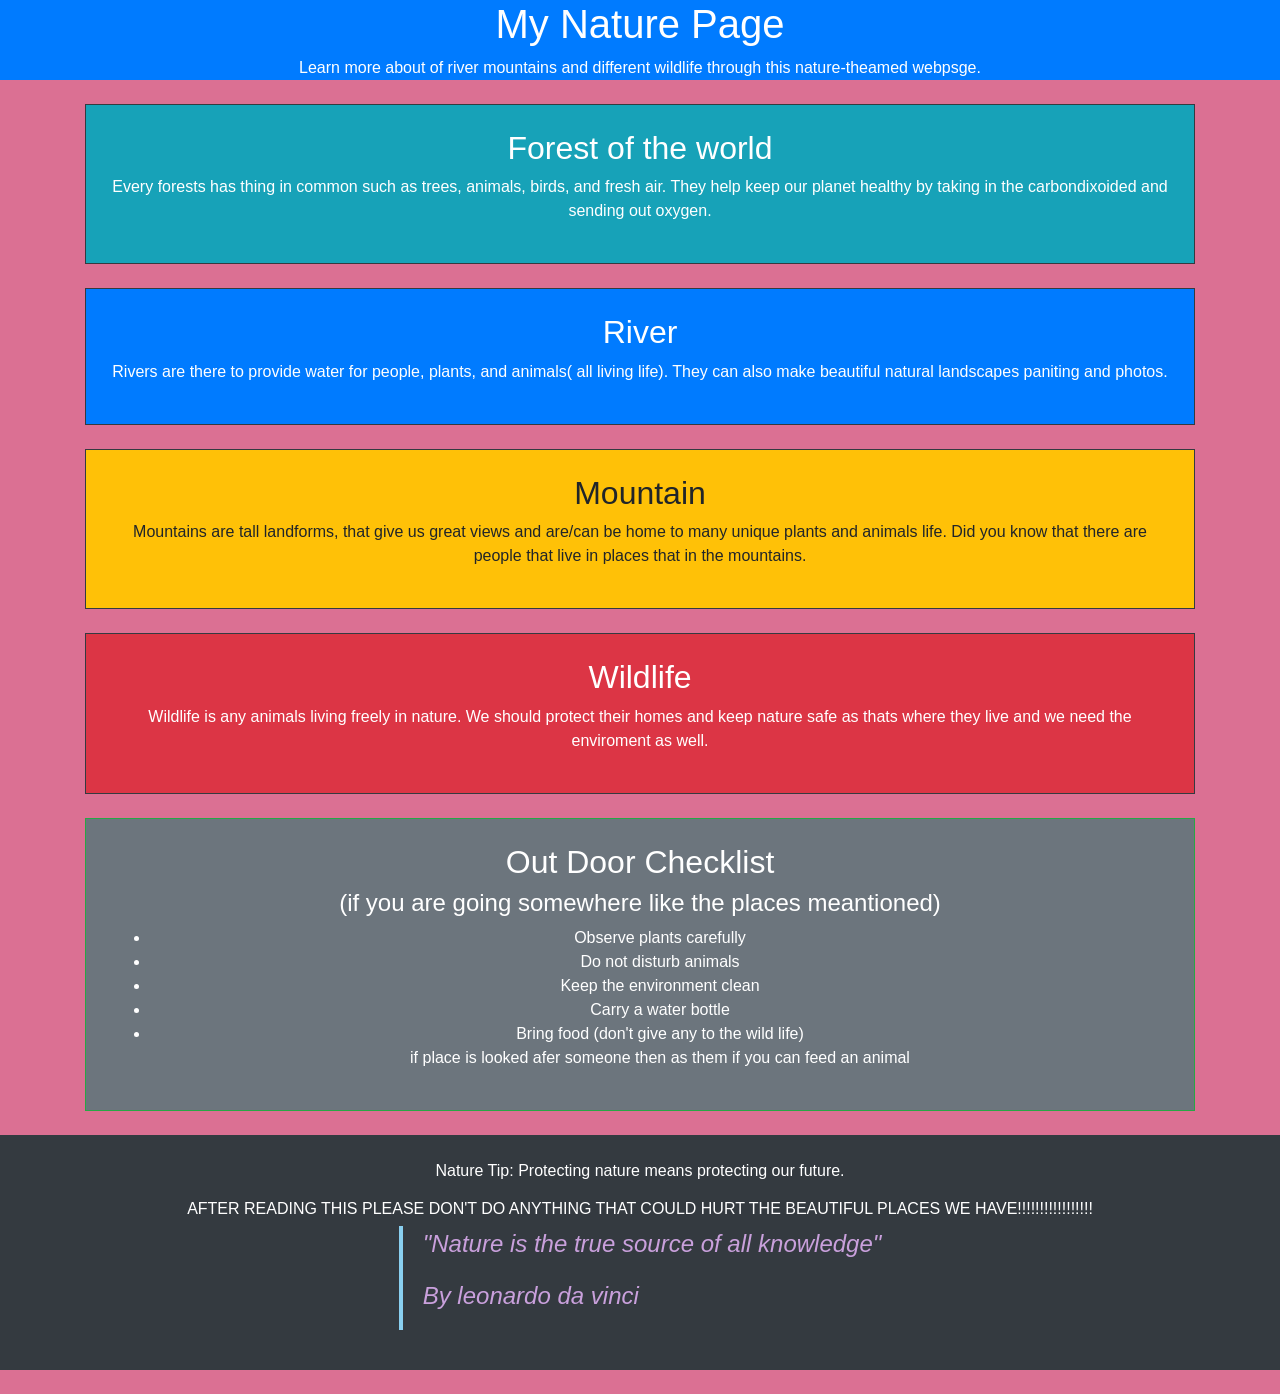
<file: index.HTML>
<!DOCTYPE html>
<html lang="en">
<head>
    <meta charset="UTF-8">
    <meta name="viewport" content="width=device-width, initial-scale=1.0">
    <title>Nature Explourer Page</title>
    <link rel="stylesheet" href="https://cdn.jsdelivr.net/npm/bootstrap@4.5.2/dist/css/bootstrap.min.css">
    <style>
        body{
            background-color: #DB7093;
            text-align: center;
        }
        blockquote{
            border-left: 4px solid #89CFF0;
            padding-left: 20px;
            color: #C9A0DC;
            font-style: italic;
            display: inline-block;
            text-align: left;
            font-size: x-large;
        }
    </style>
</head>
<body>
    <div class="container-fluid bg-primary">
        <div class="container bg-primary text-white p4">
            <h1>My Nature Page</h1>
            <p>Learn more about of river mountains and different wildlife through this nature-theamed webpsge.</p>
        </div>
    </div>
    <div class="container">
        <div class="bg-info text-white p-4 my-4 border border-dark">
      <h2>Forest of the world</h2>
      <p>Every forests has thing in common such as trees, animals, birds, and fresh air. They help keep our planet healthy by taking in the carbondixoided and sending out oxygen.</p>
    </div>
    <div class="bg-primary text-white p-4 my-4 border border-dark">
      <h2>River</h2>
      <p>Rivers are there to provide water for people, plants, and animals( all living life). They can also make beautiful natural landscapes paniting and photos.</p>
    </div>
    <div class="bg-warning p-4 my-4 border border-dark">
      <h2>Mountain</h2>
      <p>Mountains are tall landforms, that give us great views and are/can be home to many unique plants and animals life. Did you know that there are people that live in places that in the mountains.</p>
    </div>
    <div class="bg-danger text-white p-4 my-4 border border-dark">
      <h2>Wildlife</h2>
      <p>Wildlife is any animals living freely in nature. We should protect their homes and keep nature safe as thats where they live and we need the enviroment as well.</p>
    </div>
    <div class="bg-secondary text-white p-4 my-4 border border-success">
      <h2>Out Door Checklist </h2>
      <h4>(if you are going somewhere like the places meantioned)</h4>
      <ul>
        <li>Observe plants carefully</li>
        <li>Do not disturb animals</li>
        <li>Keep the environment clean</li>
        <li>Carry a water bottle</li>
        <li>Bring food (don't give any to the wild life)</li>
        <il>if place is looked afer someone then as them if you can feed an animal</il>
      </ul>
    </div>
    </div>
  </div>
  <div class="container-fluid bg-dark text-white p-4 my-4">
  <p>Nature Tip: Protecting nature means protecting our future.</p>
  <h6>AFTER READING THIS PLEASE DON'T DO ANYTHING THAT COULD HURT THE BEAUTIFUL PLACES WE HAVE!!!!!!!!!!!!!!!!!</h6>
  <blockquote>
    <p>"Nature is the true source of all knowledge"</p>
    <p>By leonardo da vinci</p>
  </blockquote>
  </div>
</body>
</file>
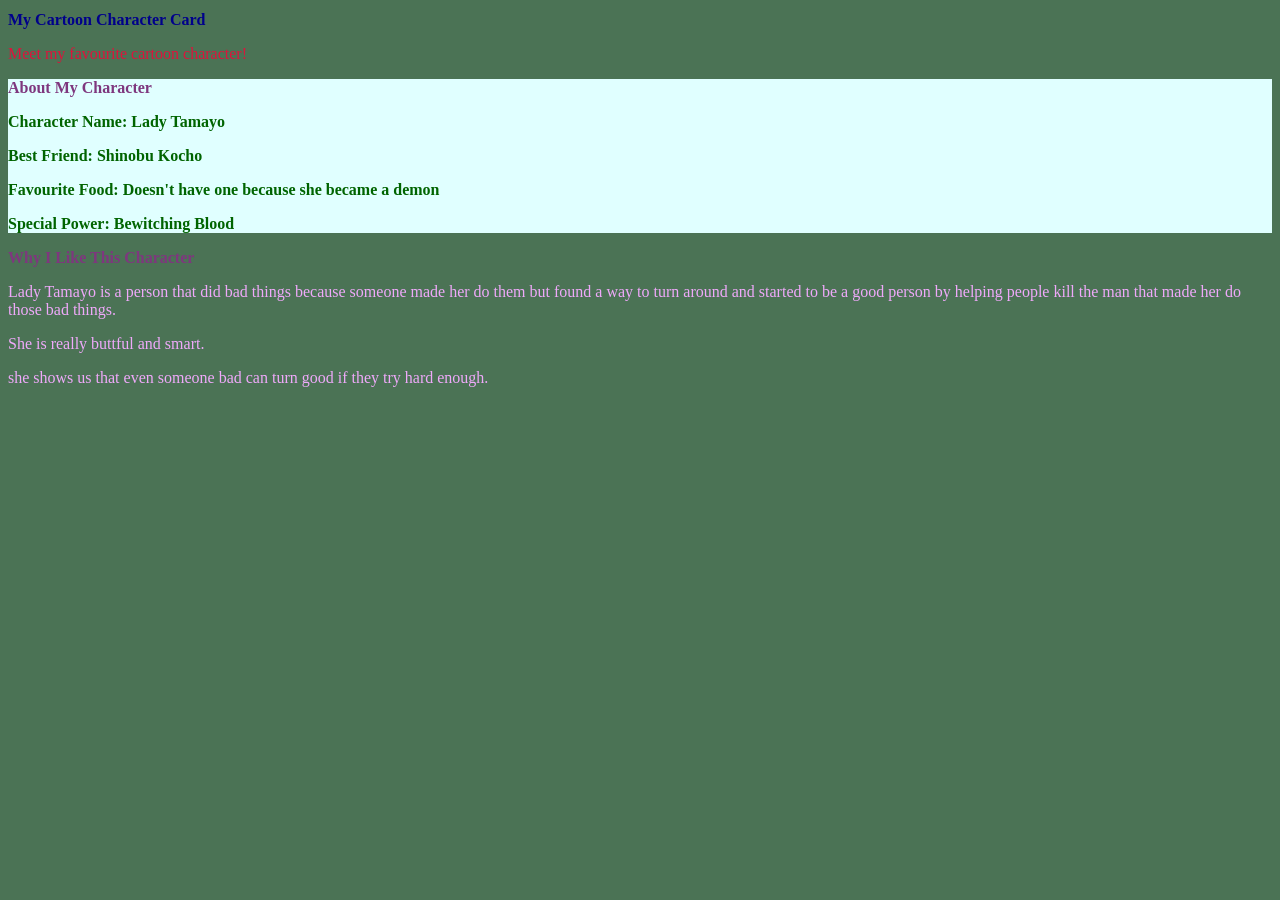
<file: cartooncharactercard.HTML>
<!DOCTYPE html>
<html lang="en">
<head>
  <meta charset="UTF-8">
  <meta name="viewport" content="width=device-width, initial-scale=1.0">
  <title>My Cartoon Character Card</title>

  <style>

    /* Universal Selector - applies to everything on the page */
    * {
      font-size: 16px;
    }

    /* Element Selectors */
    body {
      background-color: rgb(75, 115, 85);
    }

    h1 {
      color: darkblue;
    }

    h2 {
      color: rgb(126, 55, 126);
    }

    p {
      color: rgb(239, 169, 250);
    }

    /* Class Selector */
    .cartoon-detail {
      color: darkgreen;
      font-weight: bold;
    }

    /* ID Selector */
    #cartoon-card {
      background-color: lightcyan;
    }

  </style>

</head>
<body>

  <h1>My Cartoon Character Card</h1>

  <!-- Inline CSS -->
  <p style="color: crimson;">Meet my favourite cartoon character!</p>

  <div id="cartoon-card">

    <h2>About My Character</h2>

    <p class="cartoon-detail">Character Name: Lady Tamayo</p>
    <p class="cartoon-detail">Best Friend: Shinobu Kocho</p>
    <p class="cartoon-detail">Favourite Food: Doesn't have one because she became a demon</p>
    <p class="cartoon-detail">Special Power: Bewitching Blood</p>

  </div>

  <h2>Why I Like This Character</h2>

  <p>Lady Tamayo is a person that did bad things because someone made her do them but found a way to turn around and started to be a good person by helping people kill the man that made her do those bad things.</p>
  <p>She is really buttful and smart.</p>
  <p>she shows us that even someone bad can turn good if they try hard enough.</p>

</body>
</html>
</file>
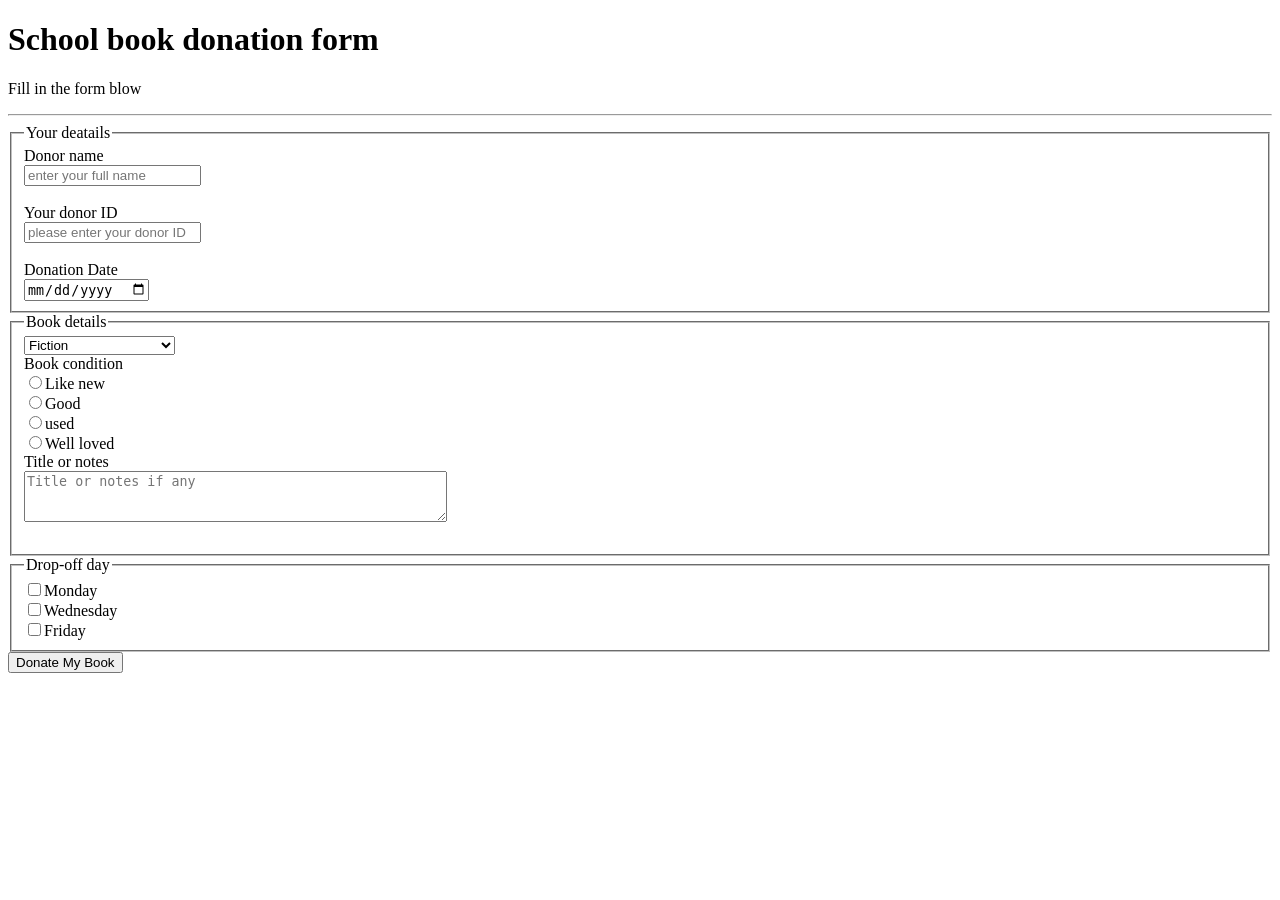
<file: Formehomework.HTML>
<!DOCTYPE html>
<html lang="en">
<head>
    <meta charset="UTF-8">
    <meta name="viewport" content="width=device-width, initial-scale=1.0">
    <title>Book Donation form</title>
</head>
<body>
    <h1>School book donation form</h1>
    <p>Fill in the form blow</p>
    <hr>
    <fieldset>
        <legend>Your deatails</legend>
        <label>Donor name</label><br>
        <input type="text" id="name" placeholder="enter your full name"><br><br>
        <label>Your donor ID</label><br>
        <input type="password" id="pid" placeholder="please enter your donor ID"><br><br>
        <label>Donation Date</label><br>
        <input type="date" id="db">
    </fieldset>
    <fieldset>
        <legend>Book details</legend>
        <select id="genres">
            <option>Fiction</option>
            <option>romance</option>
            <option>horrer</option>
            <option>grafic novials/mangas</option>
            <option>non-fiction</option>
        </select><br>
        <label>Book condition</label><br>
        <input type="radio" name="reation" value="like-new">Like new<br>
        <input type="radio" name="reation" value="good">Good<br>
        <input type="radio" name="reation" value="used">used<br>
        <input type="radio" name="reation" value="well-loved">Well loved<br>
        <label>Title or notes</label><br>
        <textarea id="infor" rows="3" cols="50" placeholder="Title or notes if any"></textarea><br><br>
    </fieldset>
    <fieldset>
        <legend>Drop-off day</legend>
        <input type="checkbox" value="mon">Monday<br>
        <input type="checkbox" value="wed">Wednesday<br>
        <input type="checkbox" value="fri">Friday<br>
    </fieldset>
    <input type="submit" value="Donate My Book">
</body>
</html>
</file>
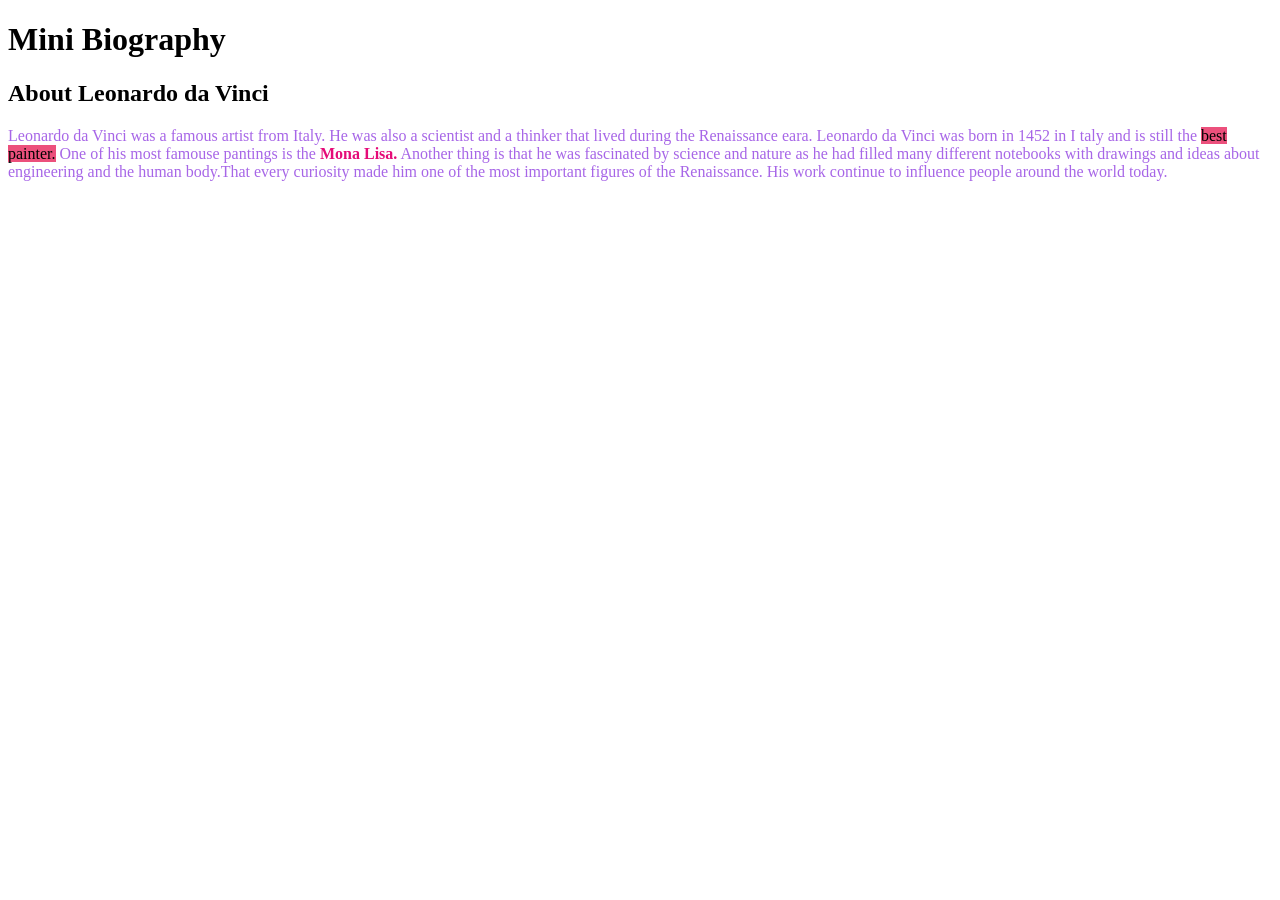
<file: Homework.HTML>
<!DOCTYPE html>
<html>
    <head>
        <title>
            Biography
        </title>
    </head>
    <body>
        <h1>Mini Biography</h1>
        <h2>About Leonardo da Vinci</h2>
        <p style="color: rgb(167, 102, 231);">Leonardo da Vinci was a famous artist from Italy.  He was also a scientist and a thinker that lived during the Renaissance eara.  Leonardo da Vinci was born in 1452 in I taly and is still the <mark style="background-color: rgb(236, 80, 124);">best painter.</mark>  One of his most famouse pantings is the <b style="color: rgb(229, 12, 120);">Mona Lisa.</b>  Another thing is that he was fascinated by science and nature as he had filled many different notebooks with drawings and ideas about engineering and the human body.That every curiosity made him one of the most important figures of the Renaissance.  His work continue to influence people around the world today.</p>
    </body>
</html>
</file>
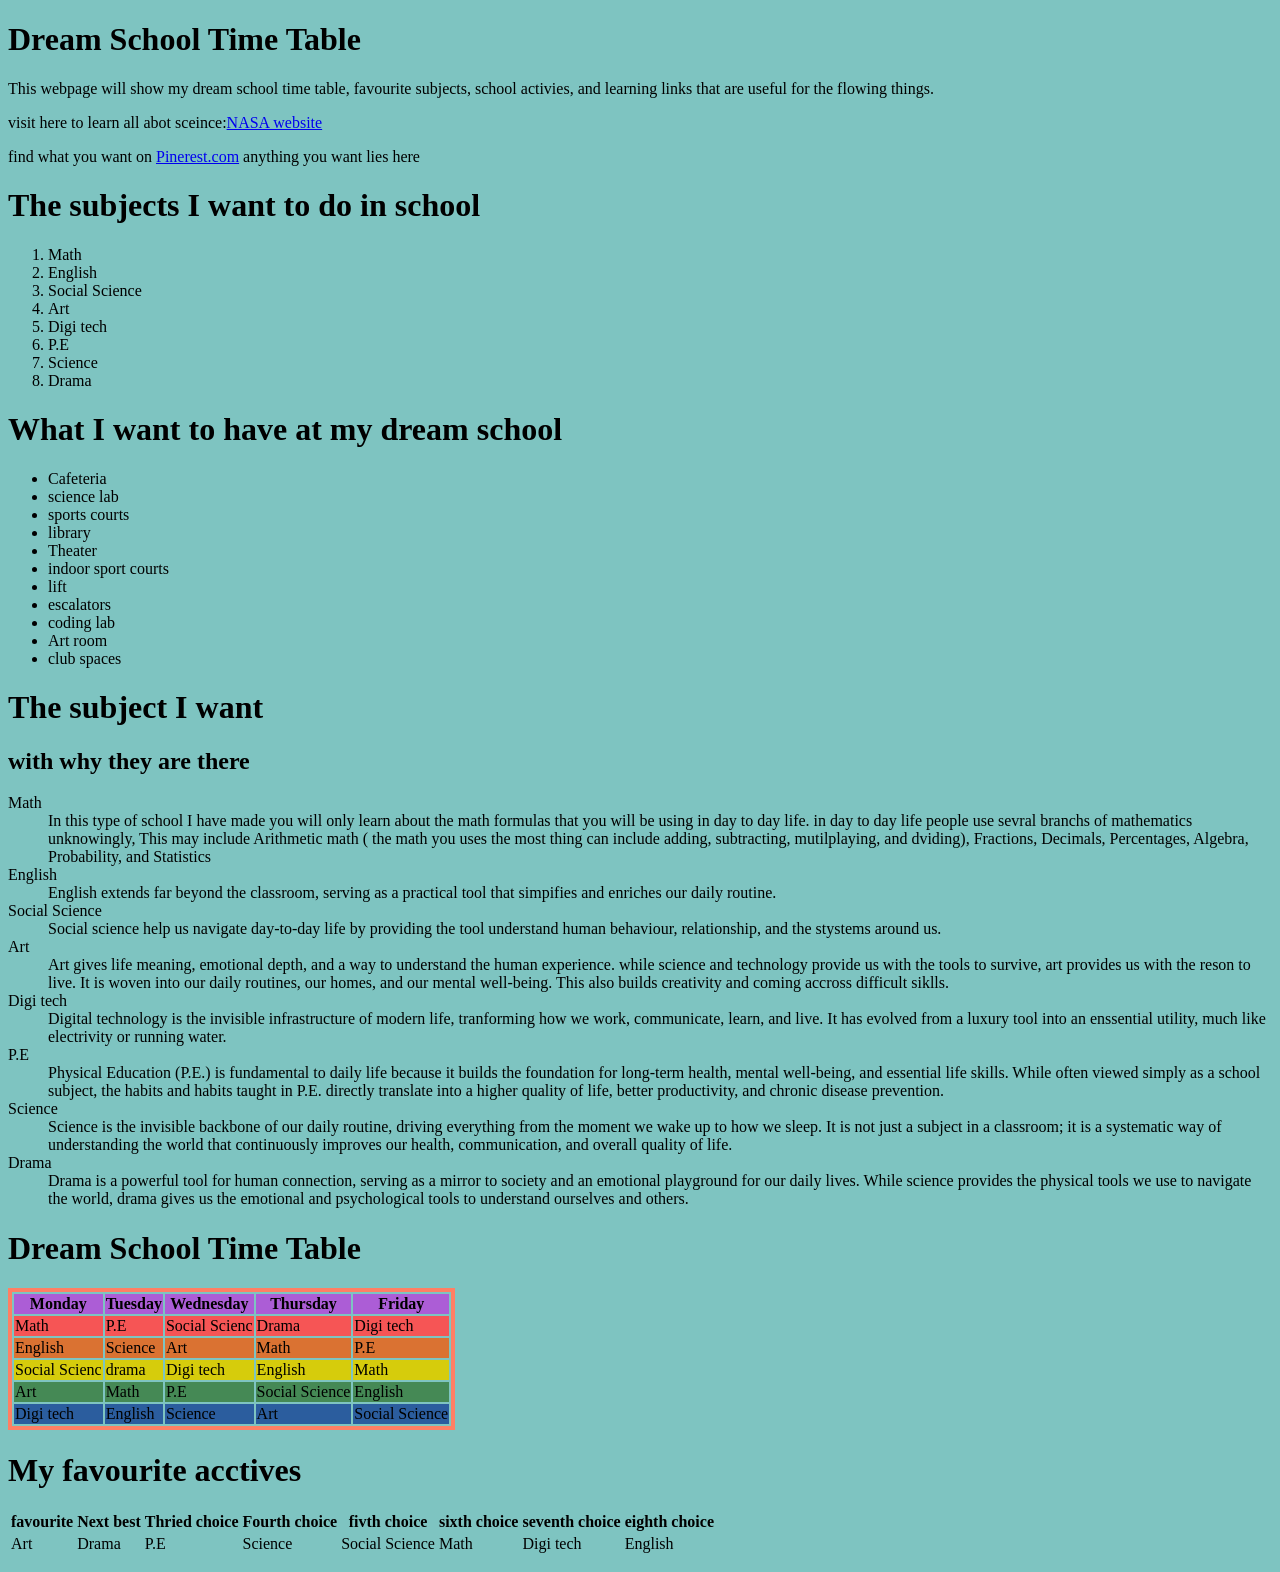
<file: links,lists,tables.HTML>
<!DOCTYPE html>
<html lang="en">
<head>
    <meta charset="UTF-8">
    <meta name="viewport" content="width=device-width, initial-scale=1.0">
    <title>my dream school time table</title>
</head>
<body style="background-color: rgb(126, 196, 193);">
    <h1>Dream School Time Table</h1>
    <p style="font-family: 'Times New Roman', Times, serif;">This webpage will show my dream school time table, favourite subjects, school activies, and learning links that are useful for the flowing things.</p>
   <p style="font-family: 'Times New Roman', Times, serif;">visit here to learn all abot sceince:<a href="https://www.nasa.gov/" target="_blank">NASA website</a> 
</p> 
<p style="font-family: 'Times New Roman', Times, serif;">
    find what you want on
    <a href="https://nz.pinterest.com/" target="_blank"> Pinerest.com</a> anything you want lies here
    
</p>
<p style="font-family: 'Times New Roman', Times, serif;">
    <h1>The subjects I want to do in school</h4>
    <ol>
    
        <li>Math</li>
        <li>English</li>
        <li>Social Science</li>
        <li>Art</li>
        <li>Digi tech</li>
        <li>P.E</li>
        <li>Science</li>
        <li>Drama</li>
    </ol>
    <h1>What I want to have at my dream school</h1>
    <ul>
        <li>Cafeteria</li>
        <li>science lab</li>
        <li>sports courts</li>
        <li>library</li>
        <li>Theater</li>
        <li>indoor sport courts</li>
        <li>lift</li>
        <li>escalators</li>
        <li>coding lab</li>
        <li>Art room</li>
        <li>club spaces</li>
    </ul>
    <h1>The subject I want</h1> 
    <h2>with why they are there</h4>
    <dl>
        <dt>Math</dt>
        <dd>In this type of school I have made you will only learn about the math formulas that you will be using in day to day life. in day to day life people use sevral branchs of mathematics unknowingly, This may include  Arithmetic math ( the math you uses the most thing can include adding, subtracting, mutilplaying, and dviding), Fractions, Decimals, Percentages, Algebra, Probability, and Statistics </dd>
        <dt>English</dt>
        <dd>English extends far beyond the classroom, serving as a practical tool that simpifies and enriches our daily routine. </dd>
        <dt>Social Science</dt>
        <dd>Social science help us navigate day-to-day life by providing  the tool understand human behaviour, relationship, and the stystems around us.<dd>
        <dt>Art</dt>
        <dd>Art gives life meaning, emotional depth, and a way to understand the human experience. while science and technology provide us with the tools to survive, art provides us with the reson to live. It is woven into our daily routines, our homes, and our mental well-being. This also builds creativity and coming accross difficult siklls.</dd>
        <dt>Digi tech</dt>
        <dd>Digital technology is the invisible infrastructure of modern life, tranforming how we work, communicate, learn, and live. It has evolved from a luxury tool into an enssential utility, much like electrivity or running water.</dd>
        <dt>P.E</dt>
        <dd>Physical Education (P.E.) is fundamental to daily life because it builds the foundation for long-term health, mental well-being, and essential life skills. While often viewed simply as a school subject, the habits and habits taught in P.E. directly translate into a higher quality of life, better productivity, and chronic disease prevention.</dd>
        <dt>Science</dt>
        <dd>Science is the invisible backbone of our daily routine, driving everything from the moment we wake up to how we sleep. It is not just a subject in a classroom; it is a systematic way of understanding the world that continuously improves our health, communication, and overall quality of life.</dd>
        <dt>Drama</dt>
        <dd>Drama is a powerful tool for human connection, serving as a mirror to society and an emotional playground for our daily lives. While science provides the physical tools we use to navigate the world, drama gives us the emotional and psychological tools to understand ourselves and others. </dd>
    </dl>
</p>
<p style="font-family: 'Times New Roman', Times, serif;">
 <h1>Dream School Time Table</h1>
    <table style="background-color: rgb(126, 196, 193); border: 4px solid rgb(255, 127, 100)">
        <thead style="background-color:rgb(172, 93, 214)">
            <th>Monday</th>
            <th>Tuesday</th>
            <th>Wednesday</th>
            <th>Thursday</th>
            <th>Friday</th>
        </thead>
        <tbody>
            <tr style="background-color:rgb(246, 85, 85)">
                <td>Math</td>
                <td>P.E</td>
                <td>Social Scienc</td>
                <td>Drama</td>
                <td>Digi tech</td>
                
            </tr>
            <tr style="background-color:rgb(218, 114, 50)">
                <td>English</td>
                <td>Science</td>
                <td>Art</td>
                <td>Math</td>
                <td>P.E</td>
            </tr>
            <tr style="background-color:rgb(214, 204, 12)">
                <td>Social Scienc</td>
                <td>drama</td>
                <td>Digi tech</td>
                <td>English</td>
                <td>Math</td>
            </tr>
            <tr style="background-color:rgb(69, 137, 85)">
                <td>Art</td>
                <td>Math</td>
                <td>P.E</td>
                <td>Social Science</td>
                <td>English</td>
            </tr>
            <tr style="background-color:rgb(43, 93, 158)">
                <td>Digi tech</td>
                <td>English</td>
                <td>Science</td>
                <td>Art</td>
                <td>Social Science</td>
            </tr>
        </tbody>
    </table>
</p>
<p>
    <h1>My favourite acctives</h1>
    <table>
        <th>favourite</th>
        <th>Next best</th>
        <th>Thried choice</th>
        <th>Fourth choice</th>
        <th>fivth choice</th>
        <th>sixth choice</th>
        <th>seventh choice</th>
        <th>eighth choice</th>
        <tr>
            <td>Art</td>
            <td>Drama</td>
            <td>P.E</td>
            <td>Science</td>
            <td>Social Science</td>
            <td>Math</td>
            <td>Digi tech</td>
            <td>English</td>
        </tr>
    </table>
</p>

</body>
</html>
</file>
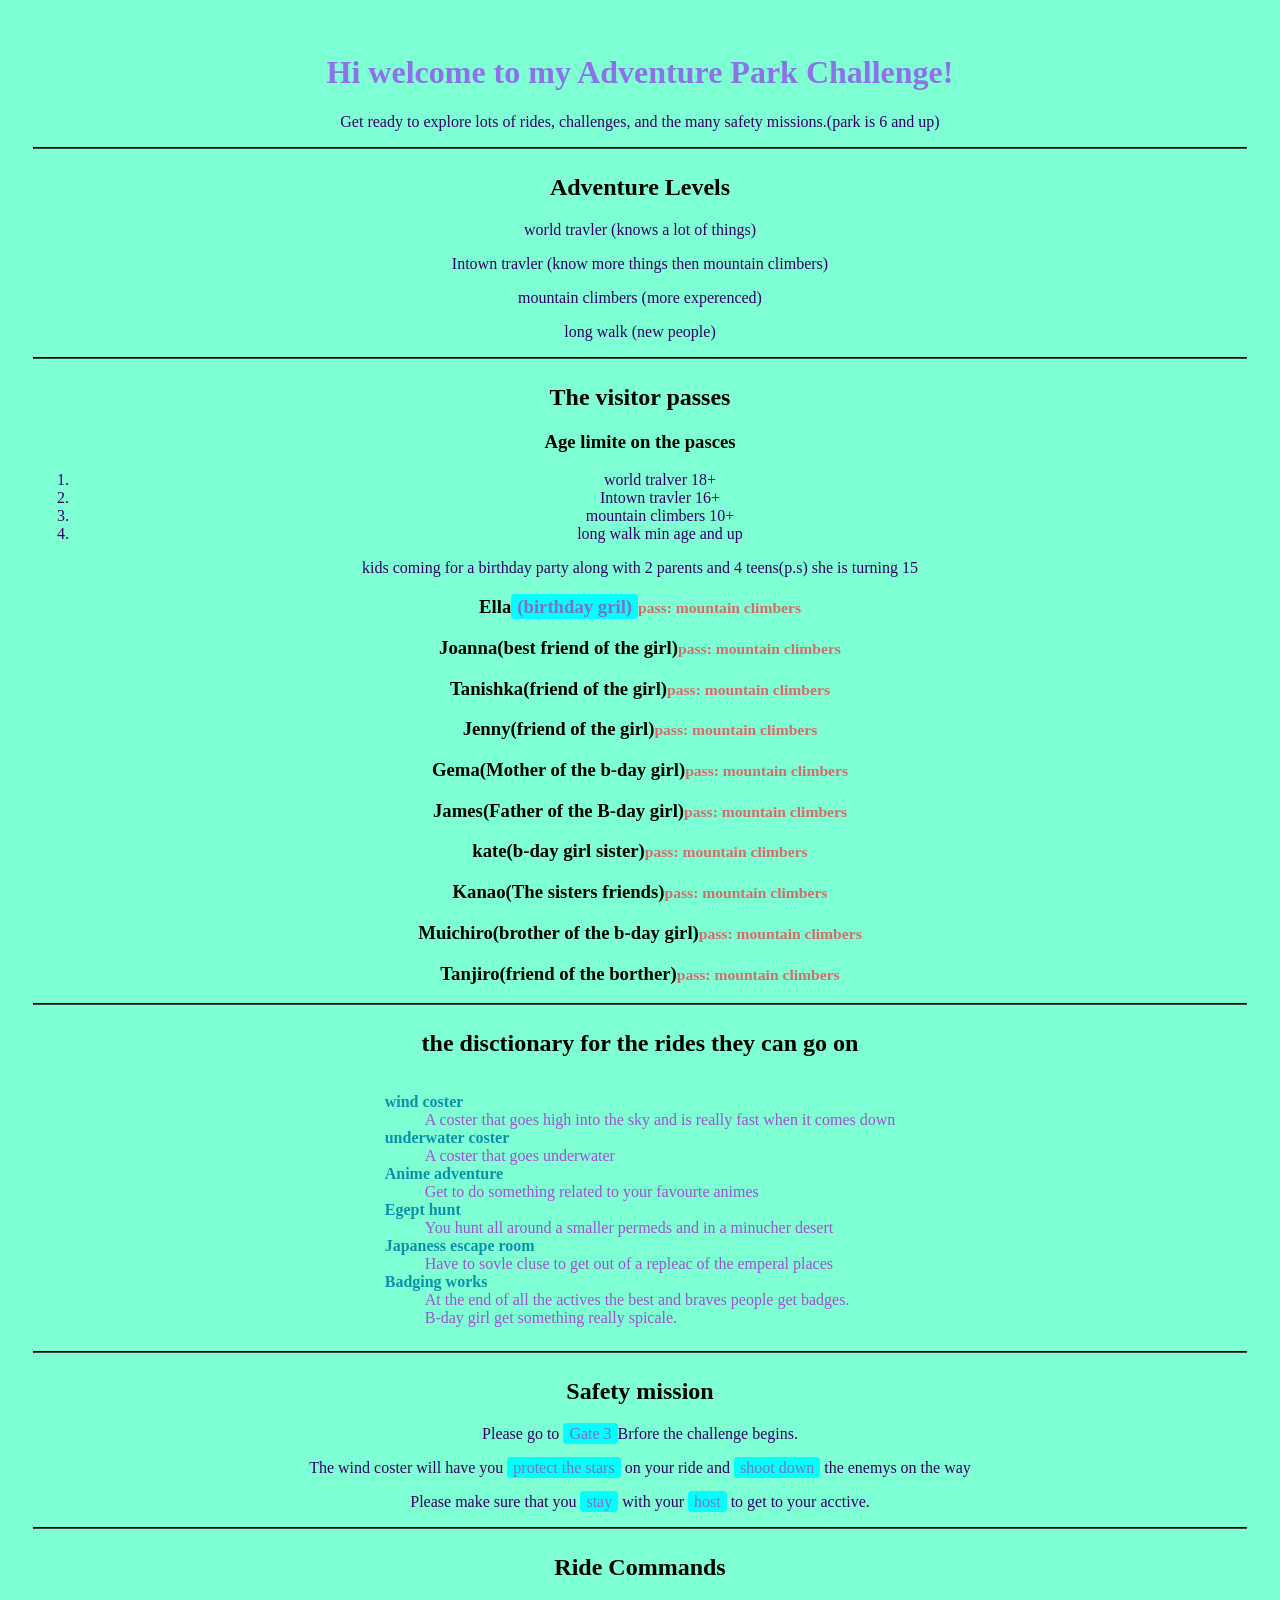
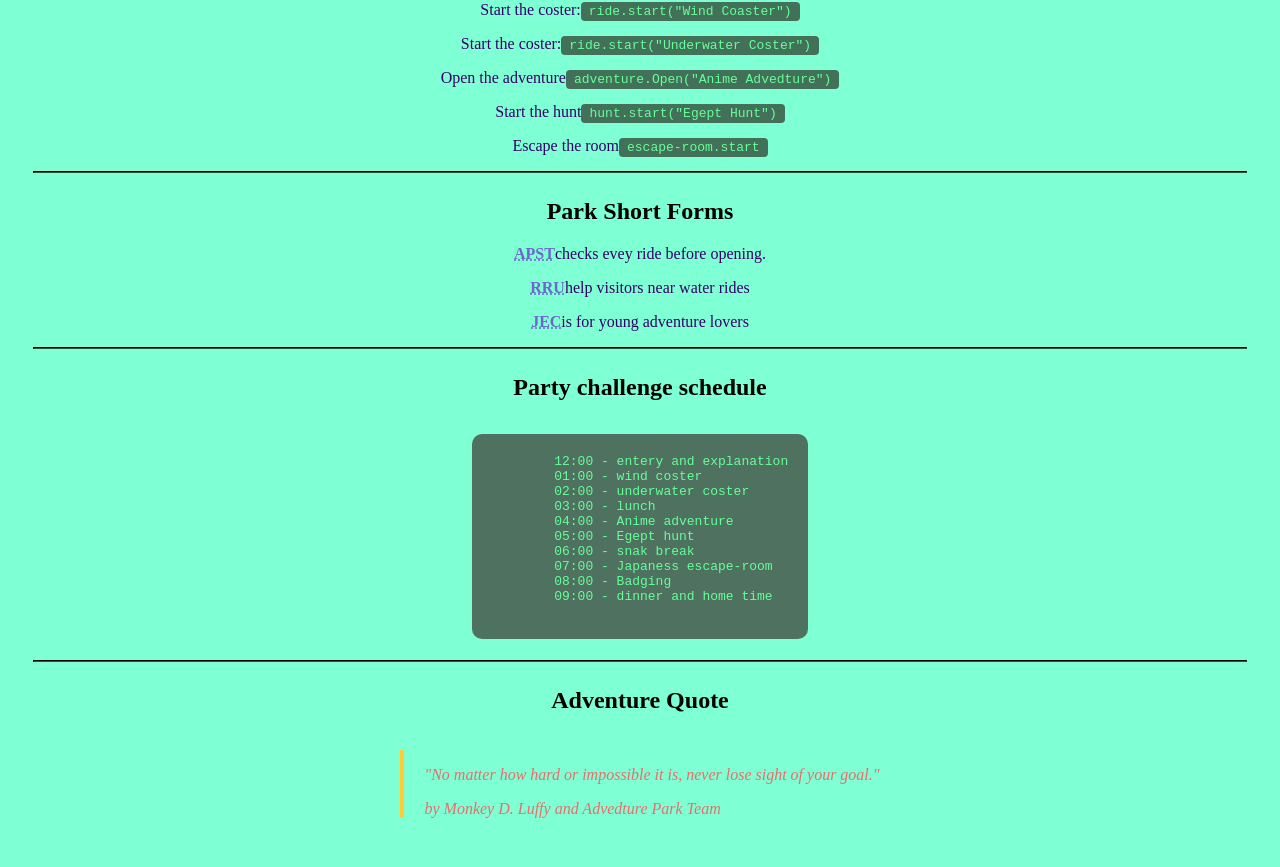
<file: myadevencherpark.HTML>
<!DOCTYPE html>
<html lang="en">
<head>
    <meta charset="UTF-8">
    <meta name="viewport" content="width=device-width, initial-scale=1.0">
    <title>Advedture Park Challenge</title>
    <link rel="stylesheet" herf="https://maxcdn.bootstrapcdn.com/bootstrap/4.3.1/css/bootstrap.min.css">
    <style>
        body{
            background-color: aquamarine;
            color: #330066;
            font-family: 'Times New Roman', Times, serif;
            text-align: center;
            padding: 25px;
        }
        h1{
            color: #8e70e9;
        }
        h2{
            color: #000000;
            margin-top: 25px;
        }
        h3{
            color: #000000;
        }
        small{
            color: #d56b6b;
        }
        dl{
            text-align: left;
            display: inline-block;
        }
        dt{
            color: #0c90a8;
            font-weight: bold;
        }
        dd{
            color: #a152ce;
        }
        mark{
            background-color: aqua;
            color: rgb(118, 118, 194);
            padding: 2px 6px;
            border-radius: 4px;
        }
        code{
            background-color: #427059;
            color: #66ff99;
            padding: 2px 8px;
            border-radius: 4px;
            font-size: 16pcx;
        }
        abbr{
            color: #6b67cc;
            font-weight:bold ;
            cursor: help;
        }
        pre{
            background-color: #4e7160;
            color: #66ff99;
            padding: 20px;
            border-radius: 10px;
            display: inline-block;
            text-align: left;
        }
        blockquote{
            border-left: 4px solid #ffcc33;
            padding-left: 20px;
            color: #e86e6e;
            font-style: italic;
            display: inline-block;
            text-align: left;
        }
        hr{
            border-color: #2f4f3f;
        }
</style>
</head>
<body>
    <h1>Hi welcome to my Adventure Park Challenge!</h1>
    <p>Get ready to explore lots of rides, challenges, and the many safety missions.(park is 6 and up)</p>
    
    <hr>

    <h2>Adventure Levels</h2>
    <p class="display-1">
        world travler (knows a lot of things)
    </p>
    <p class="display-2">
        Intown travler (know more things then mountain climbers)
    </p>
    <p class="display-3">
        mountain climbers (more experenced)
    </p>
    <p class="display-4">
        long walk (new people)
    </p>
    
    <hr>

    <h2>The visitor passes</h2>
    <h3>Age limite on the pasces</h3>
    <ol>
        <li>world tralver 18+</li>
        <li>Intown travler 16+</li>
        <li>mountain climbers 10+</li>
        <li>long walk min age and up</li>
    </ol>
    <p>kids coming for a birthday party along with 2 parents and 4 teens(p.s) she is turning 15</p>
    <h3>Ella<mark>(birthday gril)</mark><small>pass: mountain climbers</small></h3>
    <h3>Joanna(best friend of the girl)<small>pass: mountain climbers</small></h3>
    <h3>Tanishka(friend of the girl)<small>pass: mountain climbers</small></h3>
    <h3>Jenny(friend of the girl)<small>pass: mountain climbers</small></h3>
    <h3>Gema(Mother of the b-day girl)<small>pass: mountain climbers</small></h3>
    <h3>James(Father of the B-day girl)<small>pass: mountain climbers</small></h3>
    <h3>kate(b-day girl sister)<small>pass: mountain climbers</small></h3>
    <h3>Kanao(The sisters friends)<small>pass: mountain climbers</small></h3>
    <h3>Muichiro(brother of the b-day girl)<small>pass: mountain climbers</small></h3>
    <h3>Tanjiro(friend of the borther)<small>pass: mountain climbers</small></h3>
    
    <hr>

    <h2> the disctionary for the rides they can go on</h2>
    <dl>
        <dt>wind coster</dt>
        <dd>A coster that goes high into the sky and is really fast when it comes down</dd>
         <dt>underwater coster</dt>
        <dd>A coster that goes underwater</dd>
         <dt>Anime adventure</dt>
        <dd>Get to do something related to your favourte animes</dd>
         <dt>Egept hunt</dt>
        <dd>You hunt all around a smaller permeds and in a minucher desert</dd>
         <dt>Japaness escape room</dt>
        <dd>Have to sovle cluse to get out of a repleac of the emperal places</dd>
        <dt>Badging works</dt>
        <dd>At the end of all the actives the best and braves people get badges.<br>B-day girl get something really spicale.</dd>
    </dl>
   
    <hr>
    
    <h2>Safety mission</h2>
    <p>Please go to <mark>Gate 3</mark>Brfore the challenge begins.</p>
    <p>The wind coster will have you <mark>protect the stars</mark> on your ride and <mark>shoot down</mark> the enemys on the way</p>
    <p>Please make sure that you <mark>stay</mark> with your <mark>host</mark> to get to your acctive.</p>
    
    <hr>

    <h2>Ride Commands</h2>
    <p>Start the coster:<code>ride.start("Wind Coaster")</code></p>
    <p>Start the coster:<code>ride.start("Underwater Coster")</code></p>
    <p>Open the adventure<code>adventure.Open("Anime Advedture")</code></p>
    <p>Start the hunt<code>hunt.start("Egept Hunt")</code></p>
    <p>Escape the room<code>escape-room.start</code></p>

    <hr>
    <h2>Park Short Forms</h2>
    <p><abbr title="Advedture Park Safety Team">APST</abbr>checks evey ride before opening.</p>
    <p><abbr title="River Rescue Unit">RRU</abbr>help visitors near water rides</p>
    <p><abbr title="Junior Explorer Cluc">JEC</abbr>is for young adventure lovers</p>

    <hr>
    <h2>Party challenge schedule</h2>
    <pre>
        12:00 - entery and explanation
        01:00 - wind coster
        02:00 - underwater coster
        03:00 - lunch
        04:00 - Anime adventure
        05:00 - Egept hunt
        06:00 - snak break
        07:00 - Japaness escape-room
        08:00 - Badging
        09:00 - dinner and home time
    </pre>

    <hr>
    <h2>Adventure Quote</h2>
    <blockquote class="blockquote">
        <p>"No matter how hard or impossible it is, never lose sight of your goal."</p>
        <footer class="blockquote-footer"> by Monkey D. Luffy and Advedture Park Team
    </blockquote>
</body>
</html>
</file>
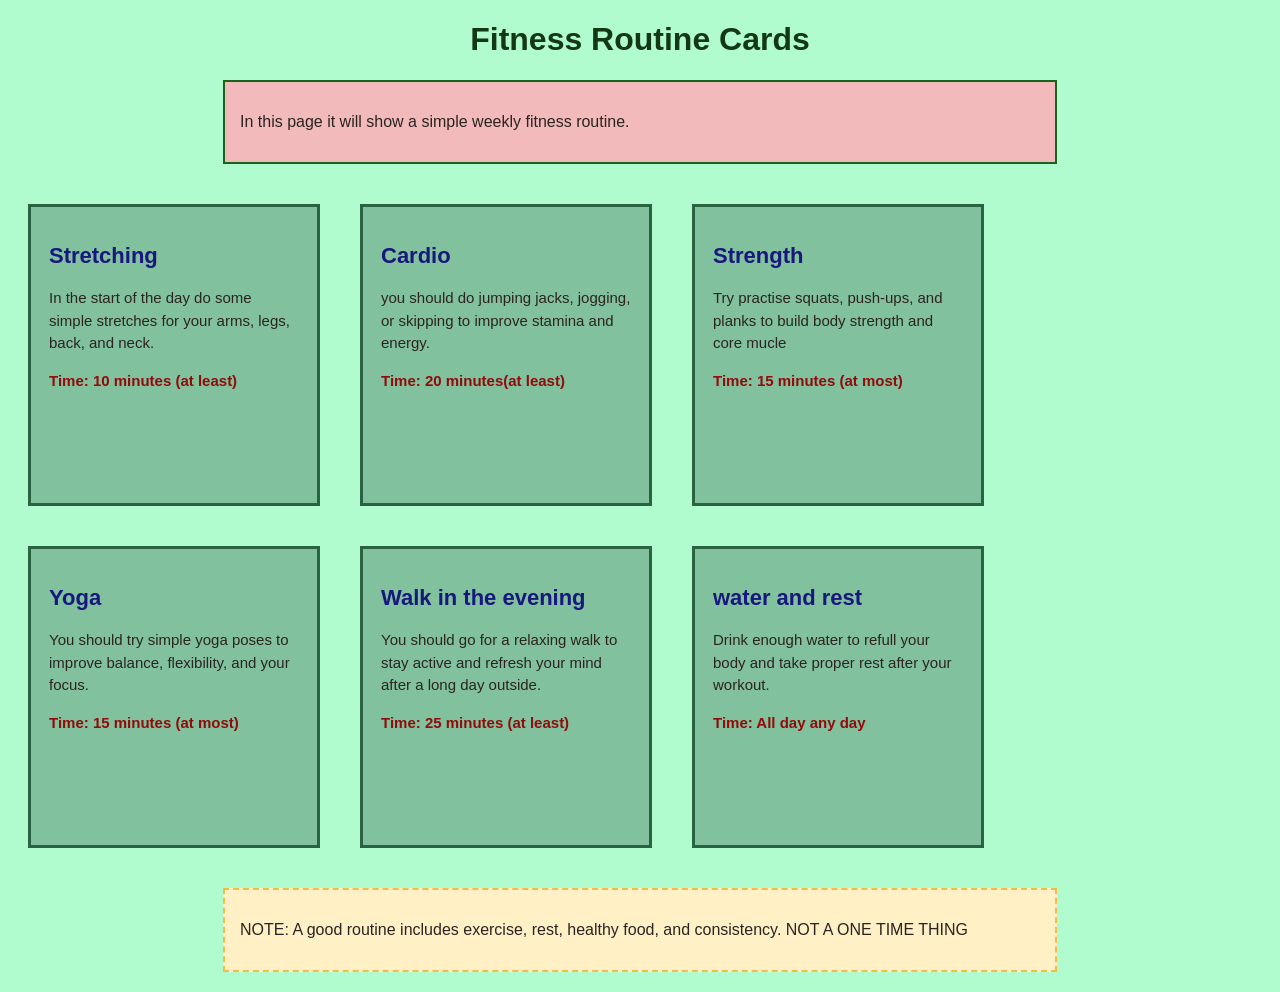
<file: myfitnesscard.HTML>
<!DOCTYPE html>
<html>
<head>
  <title>My Fitness Routine Cards</title>
 
  <style>
    body {
      font-family: Arial, sans-serif;
      background-color: #b0fccf;
      color: #2c2323;
    }
 
    h1 {
      text-align: center;
      color: rgb(19, 56, 19);
    }
 
    .intro {
      width: 800px;
      margin: 20px auto;
      padding: 15px;
      border: 2px solid rgb(26, 99, 26);
      background-color: #f2baba;
    }
 
    .routine-card {
      width: 250px;
      height: 260px;
      float: left;
      margin: 20px;
      padding: 18px;
      border: 3px solid rgb(41, 99, 66);
      background-color: rgb(129, 193, 157);;
    }
 
    .routine-card h2 {
      color: rgb(23, 23, 126);
      font-size: 22px;
    }
 
    .routine-card p {
      font-size: 15px;
      line-height: 1.5;
    }
 
    .time {
      color: rgb(146, 10, 10);
      font-weight: bold;
    }
 
    .clear-section {
      clear: both;
    }
 
    .note {
      width: 800px;
      margin: 20px auto;
      padding: 15px;
      border: 2px dashed rgb(247, 186, 73);
      background-color: #fff1c5;
      
    }
  </style>
</head>
 
<body>
 
  <h1>Fitness Routine Cards</h1>
 
  <div class="intro">
    <p>
      In this page it will show a simple weekly fitness routine.
    </p>
  </div>
 
  <div class="routine-card">
    <h2>Stretching</h2>
    <p>
      In the start of the day do some simple stretches for your arms, legs, back, and neck.
    </p>
    <p class="time">Time: 10 minutes (at least)</p>
  </div>
 
  <div class="routine-card">
    <h2>Cardio</h2>
    <p>
      you should do jumping jacks, jogging, or skipping to improve stamina and energy.
    </p>
    <p class="time">Time: 20 minutes(at least)</p>
  </div>
 
  <div class="routine-card">
    <h2>Strength</h2>
    <p>
      Try practise squats, push-ups, and planks to build body strength and core mucle
    </p>
    <p class="time">Time: 15 minutes (at most)</p>
  </div>
 
  <div class="clear-section"></div>
 
  <div class="routine-card">
    <h2>Yoga</h2>
    <p>
      You should try simple yoga poses to improve balance, flexibility, and your focus.
    </p>
    <p class="time">Time: 15 minutes (at most)</p>
  </div>
 
  <div class="routine-card">
    <h2>Walk in the evening</h2>
    <p>
      You should go for a relaxing walk to stay active and refresh your mind after a long day outside.
    </p>
    <p class="time">Time: 25 minutes (at least)</p>
  </div>
 
  <div class="routine-card">
    <h2>water and rest</h2>
    <p>
      Drink enough water to refull your body and take proper rest after your workout.
    </p>
    <p class="time">Time: All day any day</p>
  </div>
 
  <div class="clear-section"></div>
 
  <div class="note">
    <p>
      NOTE: A good routine includes exercise, rest, healthy food,
      and consistency. NOT A ONE TIME THING
    </p>
  </div>
 
</body>
</html>
</file>
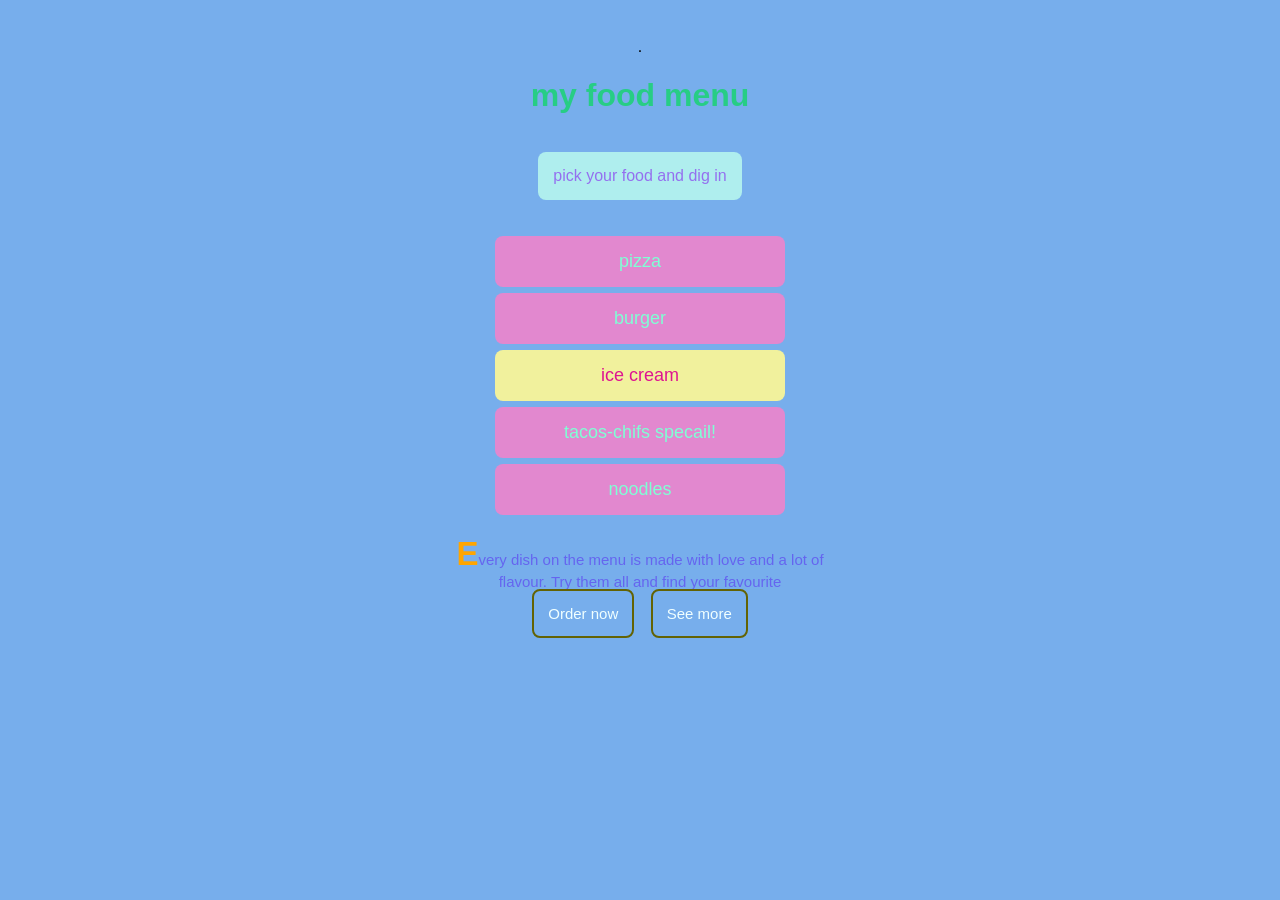
<file: myfoodmenu.HTML>
<!DOCTYPE html>
<html lang="en">
<head>
    <meta charset="UTF-8">
    <meta name="viewport" content="width=device-width, initial-scale=1.0">
    <title>My food menu</title>
    <style>
        body{
            font-family:Arial;
            background-color: rgb(119, 174, 236);
            padding: 30px;
            text-align:center;
        }
        h1{
            color: rgb(39, 205, 133);
        }
        h1+p{
            background: paleturquoise;
            padding:15px ;
            border-radius: 8px;
            color: rgb(148, 112, 239);
            display: inline-block;
        }
        ul{
            padding: 0;
            margin-top: 20px;
        }
        ul >li{
            list-style: none;
            font-size: 18px;
            color: aquamarine;
            padding: 15px;
            margin: 6px auto;
            width:260px;
            background: rgb(226, 136, 207);
            border-radius: 8px;
        }
        ul li:nth-child(3){
            background: rgb(241, 241, 157);
            color: rgb(222, 20, 145);
        }
        .desc{
            color: rgb(101, 101, 239);
            margin-top:20px ;
            font-size: 15px;
            max-width: 400px;
            margin-left: auto;
            margin-right: auto;
        }
        .desc::first-letter{
           font-size: 220%;
           color: orange;
           font-weight: bold;
        }
        .link{margin-top: 25px;}
        a{
            color: azure;
            text-decoration: none;
            font-size: 15px;
            margin: 6px;
            padding: 14px;
            border: 2px solid rgb(99, 99, 4);
            border-radius: 8px;
        }
        a:hover{
            background: rgb(0, 255, 38);
            color: white;
        }
    </style>.
</head>
<body>
    <h1>my food menu</h1>
    <p>pick your food and dig in</p>
    <ul>
        <li>pizza</li>
        <li>burger</li>
        <li>ice cream</li>
        <li>tacos-chifs specail!</li>
        <li>noodles</li>
    </ul>
    <p class="desc">Every dish on the menu is made with love and a lot of flavour. Try them all and find your favourite</p>
    <div class="links">
        <a herf="#">Order now</a>
        <a herf="#">See more</a>
    </div>
</body>
</html>
</file>
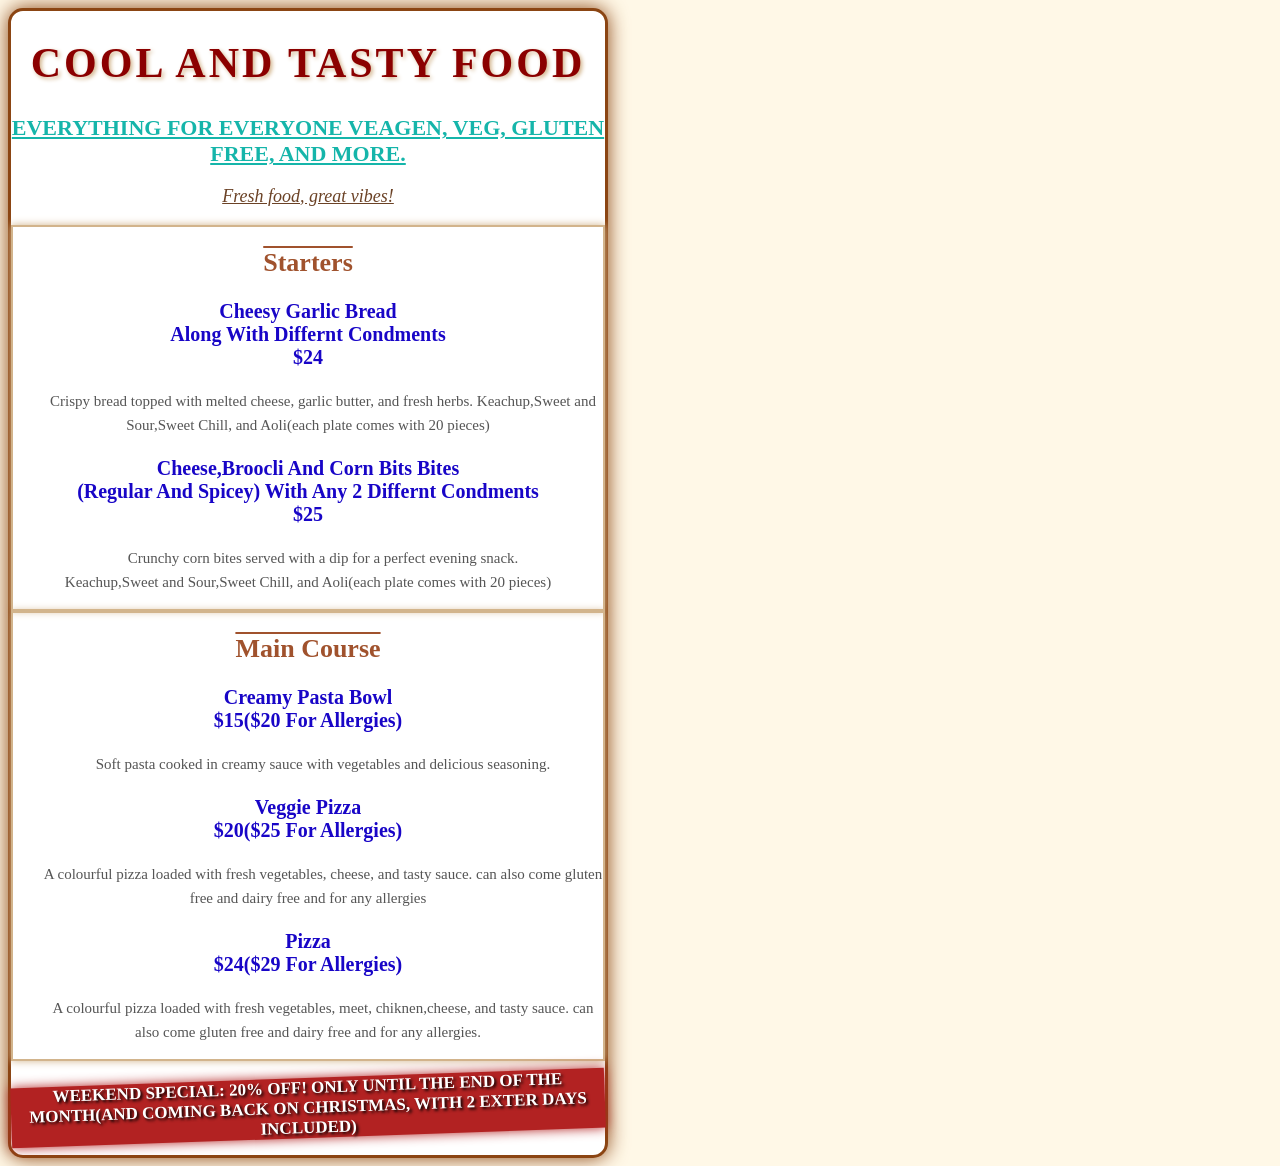
<file: Restaurantmenucard.HTML>
<!DOCTYPE html>
<html>
<head>
  <title>Restaursnt menu</title>
  <link rel="stylesheet" href="homeworkstyle.CSS">
</head>
 
<body>
 
  <div class="menu-card">
 
    <h1 class="restaurant-name">Cool and Tasty Food</h1>
    <h2 class="restaurant-discription">Everything for everyone veagen, veg, gluten free, and more.</h2>
 
    <p class="tagline">Fresh food, great vibes!</p>
 
    <div class="menu-section">
      <h2 class="section-title">starters</h2>
 
      <p class="dish-name">cheesy garlic bread<br> along with differnt condments <br>$24</p>
      <p class="dish-description">
        Crispy bread topped with melted cheese, garlic butter, and fresh herbs. 
        Keachup,Sweet and Sour,Sweet Chill, and Aoli(each plate comes with 20 pieces)
      </p>
 
      <p class="dish-name">Cheese,broocli and corn bits bites<br>
        (regular and spicey) with any 2 differnt condments<br>
        $25
      </p>
      <p class="dish-description">
        Crunchy corn bites served with a dip for a perfect evening snack.<br>
        Keachup,Sweet and Sour,Sweet Chill, and Aoli(each plate comes with 20 pieces)
      </p>
    </div>
 
    <div class="menu-section">
      <h2 class="section-title">main course</h2>
 
      <p class="dish-name">creamy pasta bowl<br>$15($20 for allergies) </p>
      <p class="dish-description">
        Soft pasta cooked in creamy sauce with vegetables and delicious seasoning.
      </p>
 
      <p class="dish-name">veggie pizza<br>$20($25 for allergies) </p>
      <p class="dish-description">
        A colourful pizza loaded with fresh vegetables, cheese, and tasty sauce. can also come gluten free and dairy free and for any allergies
      </p>
      <p class="dish-name">pizza<br>$24($29 for allergies)</p>
      <p class="dish-description">
        A colourful pizza loaded with fresh vegetables, meet, chiknen,cheese, and tasty sauce. can also come gluten free and dairy free and for any allergies.
      </p>
    </div>
 
    <p class="special-offer">Weekend special: 20% off! only until the end of the month(and coming back on christmas, with 2 exter days included)</p>
 
  </div>
 
</body>
</html>
</file>
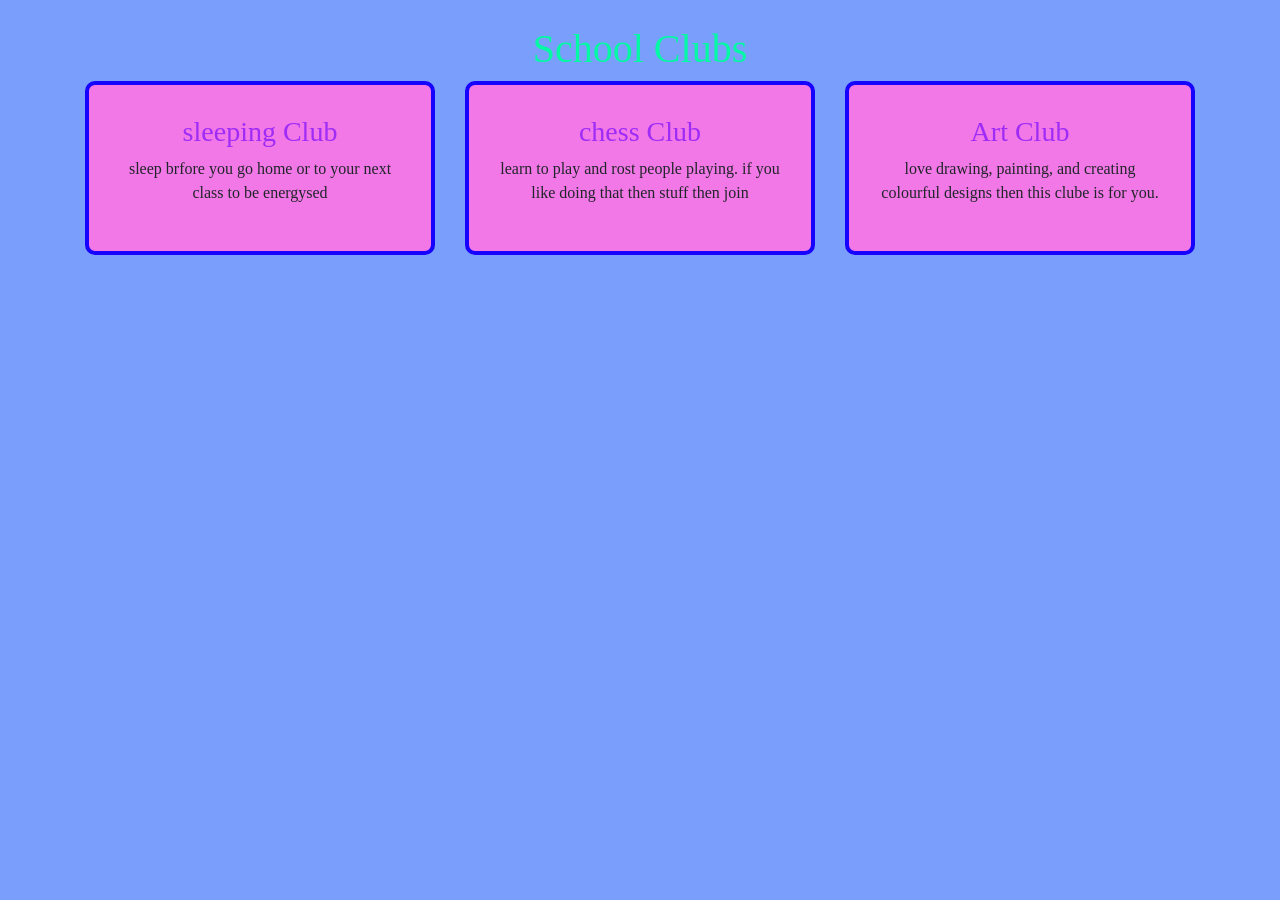
<file: schoolclubhomework.HTML>
<!DOCTYPE html>
<html>
<head>
  <title>School Club Website</title>
  <meta charset="utf-8">
  <meta name="viewport" content="width=device-width, initial-scale=1">

  <!-- STEP 1 - Bootstrap CSS link -->
  <link rel="stylesheet"
    href="https://maxcdn.bootstrapcdn.com/bootstrap/4.3.1/css/bootstrap.min.css">

  <style>
    body {
      background-color: #799efc;
      font-family: 'Times New Roman', Times, serif;
      padding: 25px 10px;
    }
    h1 {
      text-align: center;
      color: #03f9a3;
    }
    .club-card {
      text-align: center;
      border: 4px solid #1702ff;
      border-radius: 10px;
      padding: 30px;
      margin-bottom: 25px;
      background-color: #f278e8;
    }
    .club-card h3 {
      color: #9e2cf6;
    }
  </style>
</head>
<body>

  <h1>School Clubs</h1>
  <div class="container">
    <div class="row">
      <div class="col-12 col-md-6 col-lg-4">
        <div class="club-card">
          <h3>sleeping Club</h3>
          <p>sleep brfore you go home or to your next class to be energysed</p>
        </div>
      </div>

      <div class="col-12 col-md-6 col-lg-4">
        <div class="club-card">
          <h3>chess Club</h3>
          <p>learn to play and rost people playing. if you like doing that then stuff then join </p>
        </div>
      </div>

      <div class="col-12 col-md-12 col-lg-4">
        <div class="club-card">
          <h3>Art Club</h3>
          <p> love drawing, painting, and creating colourful designs then this clube is for you.</p>
        </div>
      </div>

    </div>
  </div>

  <!-- STEP 5 - Bootstrap JS script -->
  <script src="https://maxcdn.bootstrapcdn.com/bootstrap/4.3.1/js/bootstrap.min.js">
  </script>

</body>
</html>
</file>
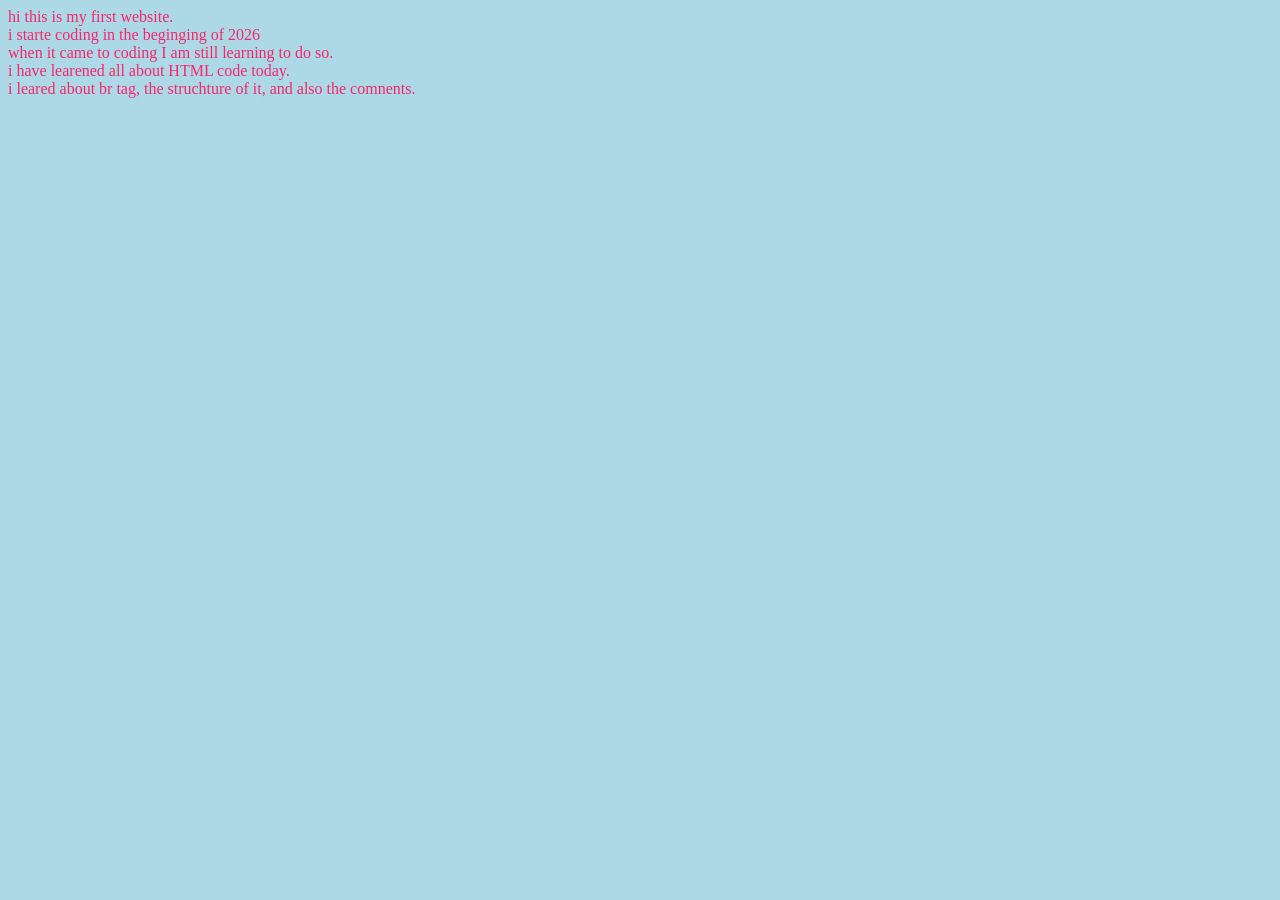
<file: structure.0.2.HTML>
<!DOCTYPE html>
<HTML>
    <head>
        <title>
            my first website
        </title>
    </head>
    <body style="background-color: lightblue;">
     <span style="color: rgb(248, 39, 109);"> hi this is my first website.<br>i starte coding in the beginging of 2026 <br>when it came to coding I am still learning to do so.<br>i have learened all about HTML code today.<br>i leared about br tag, the struchture of it, and also the comnents.

     </span>
        <!--this is the peace of code I made on satuarday the 12th of september 2026-->
        <!--I added new thing to the websit on sunday the 13th of september 2026-->
    </body>
</html>
</file>
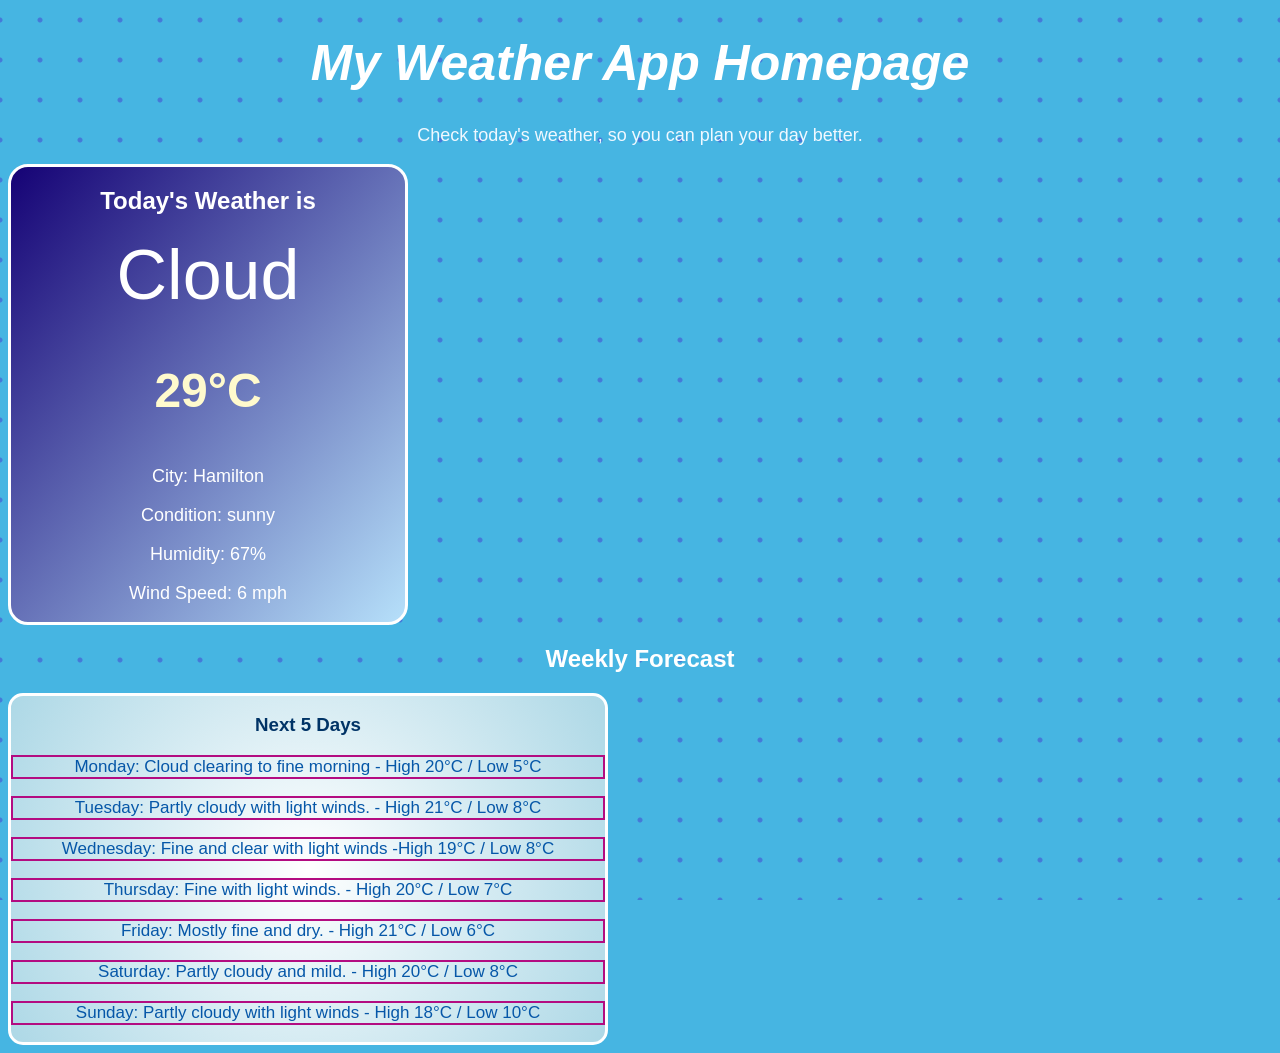
<file: weatherapphomework.HTML>
<!DOCTYPE html>
<html>
<head>
  <title>My Weather App Homepage</title>
  <link rel="stylesheet" href="weatherappstyle.CSS">
</head>
 
<body>
 
  <h1>My Weather App Homepage</h1>
 
  <p class="subtitle">
    Check today's weather, so you can plan your day better.
  </p>
 
  <div class="weather-card">
    <h2>Today's Weather is</h2>
 
    <div class="weather-icon">Cloud</div>
 
    <p id="temperature">29°C</p>
 
    <p class="details">City: Hamilton</p>
    <p class="details">Condition: sunny</p>
    <p class="details">Humidity: 67%</p>
    <p class="details">Wind Speed: 6 mph</p>
  </div>
 
  <h2>Weekly Forecast</h2>
 
  <div class="forecast-section">
    <h3 class="forecast-title">Next 5 Days</h3>
 
    <p class="day">Monday: Cloud clearing to fine morning - High 20°C / Low 5°C</p>
    <p class="day">Tuesday: Partly cloudy with light winds. -  High 21°C / Low 8°C</p>
    <p class="day">Wednesday: Fine and clear with light winds -High 19°C / Low 8°C</p>
    <p class="day">Thursday: Fine with light winds. - High 20°C / Low 7°C </p>
    <p class="day">Friday: Mostly fine and dry. -  High 21°C / Low 6°C</p>
    <p class="day">Saturday: Partly cloudy and mild. - High 20°C / Low 8°C</p>
    <p class="day">Sunday: Partly cloudy with light winds - High 18°C / Low 10°C</p>
  </div>
 
</body>
</html>
</file>
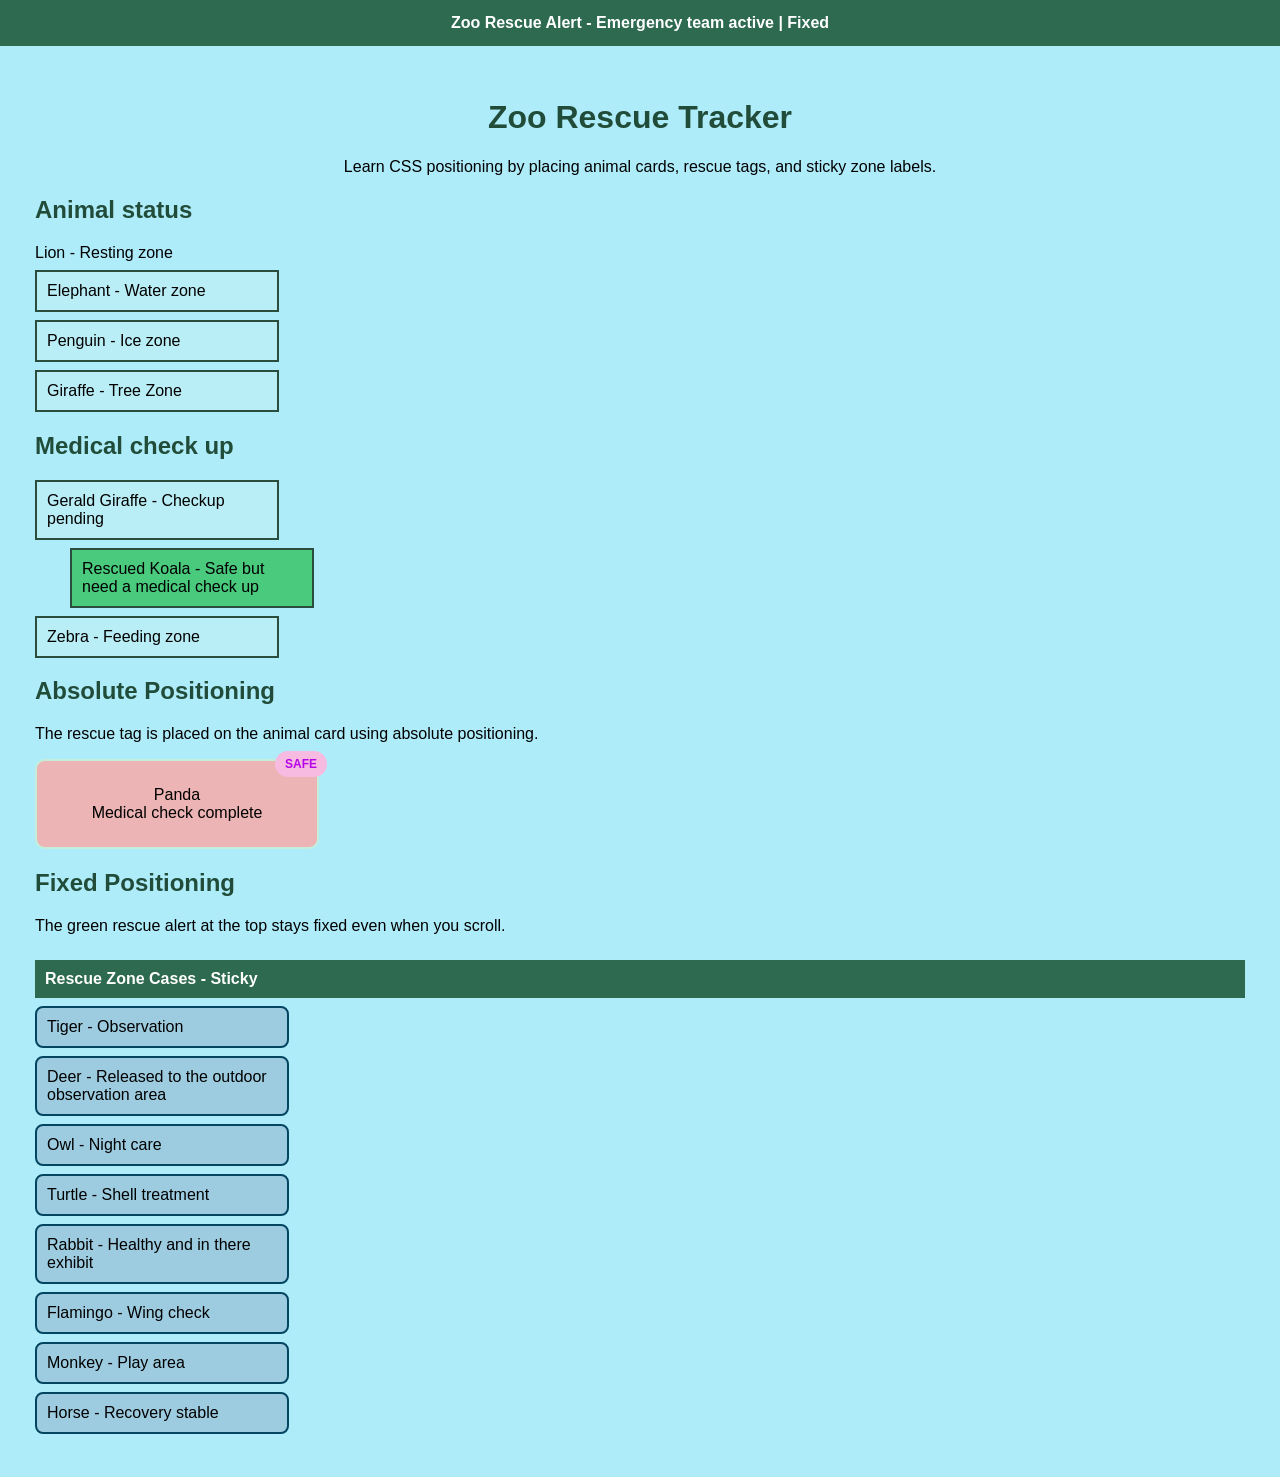
<file: zootracker.HTML>
<!DOCTYPE html>
<html>
<head>
  <title>Zoo Rescue Tracker</title>
  <style>
    body {
      font-family: Arial, sans-serif;
      background: #afecfa;
      padding: 27px;
      padding-top: 70px;
      min-height: 1200px;
    }

    h1, h2 {
      color: #214c39;
    }

    h1 {
      text-align: center;
    }

    .alert {
      position: fixed;
      top: 0;
      left: 0;
      right: 0;
      background: #2d6a4f;
      color: white;
      padding: 14px;
      text-align: center;
      font-weight: bold;
    }

    .animal {
      background: #baeef6;
      border: 2px solid #2a4d3d;
      padding: 10px;
      margin: 8px 0;
      width: 220px;
    }

    .moved {
      position: relative;
      left: 35px;
      background: #4aca7d;
    }

    .card {
      position: relative;
      background: rgb(236, 180, 180);
      border: 2px solid #c4eeda;
      border-radius: 10px;
      padding: 25px;
      width: 230px;
      text-align: center;
    }

    .tag {
      position: absolute;
      top: -10px;
      right: -10px;
      background: #f7bbe2;
      color: rgb(182, 5, 230);
      padding: 6px 10px;
      border-radius: 20px;
      font-size: 12px;
      font-weight: bold;
    }

    .zone {
      position: sticky;
      top: 50px;
      background: #2d6a4f;
      color: white;
      padding: 10px;
      margin-top: 25px;
      font-weight: bold;
    }

    .case {
      background: #9dcce0;
      border: 2px solid #044662;
      padding: 10px;
      margin: 8px 0;
      width: 230px;
      border-radius: 8px;
    }

    code {
      background: #d8f3dc;
      color: #6ed3a9;
      padding: 2px 5px;
      border-radius: 4px;
    }
  </style>
</head>

<body>

  <div class="alert">Zoo Rescue Alert - Emergency team active | Fixed</div>

  <h1>Zoo Rescue Tracker</h1>
  <p style="text-align:center;">Learn CSS positioning by placing animal cards, rescue tags, and sticky zone labels.</p>

  <h2>Animal status</h2>
  <div clss="animal">Lion - Resting zone</div>
  <div class="animal">Elephant - Water zone</div>
  <div class="animal">Penguin - Ice zone</div>
  <div class="animal">Giraffe - Tree Zone</div>

  <h2>Medical check up</h2>
  <div class="animal"> Gerald Giraffe - Checkup pending</div>
  <div class="animal moved">Rescued Koala - Safe but need a medical check up</div>
  <div class="animal">Zebra - Feeding zone</div>

  <h2>Absolute Positioning</h2>
  <p>The rescue tag is placed on the animal card using absolute positioning.</p>
  <div class="card">
    Panda<br>
    Medical check complete
    <div class="tag">SAFE</div>
  </div>

  <h2>Fixed Positioning</h2>
  <p>The green rescue alert at the top stays fixed even when you scroll.</p>

  <div class="zone">Rescue Zone Cases - Sticky</div>

  <div class="case">Tiger - Observation</div>
  <div class="case">Deer - Released to the outdoor observation area</div>
  <div class="case">Owl - Night care</div>
  <div class="case">Turtle - Shell treatment</div>
  <div class="case">Rabbit - Healthy and in there exhibit</div>
  <div class="case">Flamingo - Wing check</div>
  <div class="case">Monkey - Play area</div>
  <div class="case">Horse - Recovery stable</div>

</body>
</html>
</file>
<file: homeworkstyle.CSS>
* {
      box-sizing: border-box;
    }
 
    body {
      font-family: Georgia, serif;
      background-color: #fff8e7;
      color: #3b2f2f;
    }
 
    .menu-card {
      width: 600px;
      border: 3px solid #8b4513;
      border-radius: 15px;
      background-color: #ffffff;
      box-shadow: 0 0 20px #8b4513;
    }
 
    .restaurant-name {
      font-size: 42px;
      font-weight: bold;
      color: #8b0000;
      text-align: center;
      text-transform: uppercase;
      letter-spacing: 3px;
      text-shadow: 2px 2px 4px #d2b48c;
      font-family: 'Times New Roman', Times, serif;
    }
 
    .tagline {
      font-size: 18px;
      font-style: italic;
      text-align: center;
      color: #6b4226;
      text-decoration: underline;
    }
 
    .menu-section {
      border: 2px solid #d2b48c;
      box-shadow: 0 0 8px #d2b48c;
    }
 
    .section-title {
      font-size: 26px;
      color: #a0522d;
      text-transform: capitalize;
      text-decoration: overline;
      text-align: center;
    }
 
    .dish-name {
      font-size: 20px;
      font-weight: bold;
      color: #1805c7;
      text-transform: capitalize;
      text-align: center;
    }
 
    .dish-name:hover {
      transform: scale(1.1);
    }
 
    .dish-description {
      font-size: 15px;
      line-height: 1.6;
      text-indent: 30px;
      color: #555555;
      text-align: center;
    }
 
    .special-offer {
      font-size: 17px;
      font-weight: bold;
      color: #ffffff;
      background-color: #b22222;
      text-align: center;
      text-transform: uppercase;
      text-shadow: 2px 2px 3px #000000;
      box-shadow: 0 0 12px #b22222;
      transform: rotate(-2deg);
    }
    .restaurant-discription{
       font-size: 22px;
      color: #15b5aa;
      text-transform: uppercase;
      text-decoration: underline;
      text-align: center;
    }
</file>
<file: weatherappstyle.CSS>
* {
      box-sizing: border-box;
      font-family: Arial, sans-serif;
    }
    body {
      background-color: #38b0e0ec;
      background-image: radial-gradient(circle, rgb(69, 121, 217) 2px, transparent 3px);
      background-size: 40px 40px;
      background-repeat: repeat;
      background-position: top center;
      background-attachment: fixed;
      color: white;
      text-align: center;
    }
     h1 {
      font-size: 50px;
      color: white;
      font-style: italic;
    }
    .subtitle {
      font-size: 18px;
      color: #f0f8ff;
    }
    .weather-card {
      width: 400px;
      border: 3px solid white;
      border-radius: 20px;
      background-image: linear-gradient(to bottom right, #150275, #b6e0fa);
    }
    .weather-icon {
      font-size: 70px;
      animation: floatCloud 5s infinite alternate;
    }
    #temperature {
      font-size: 48px;
      font-weight: bold;
      color: #fffacd;
    }
    .details {
      font-size: 18px;
      color: white;
    }
    .forecast-section {
      width: 600px;
      border: 3px solid white;
      border-radius: 15px;
      background-image: radial-gradient(circle, white, #add8e6);
      color: #003366;
    }
    .forecast-title {
      color: #003366;
      animation: floatCloud 3s infinite alternate;
    }
    .day {
      border: 2px solid #b30c81;
      font-size: 17px;
      color: #0657a8;
      animation: floatCloud 3s infinite alternate;
    }
    h2, h3 {
      color: white;
    }
    @keyframes floatCloud {
      from {
        transform: translateY(0);
      }
 
      to {
        transform: translateY(20px);
      }
    }
</file>
